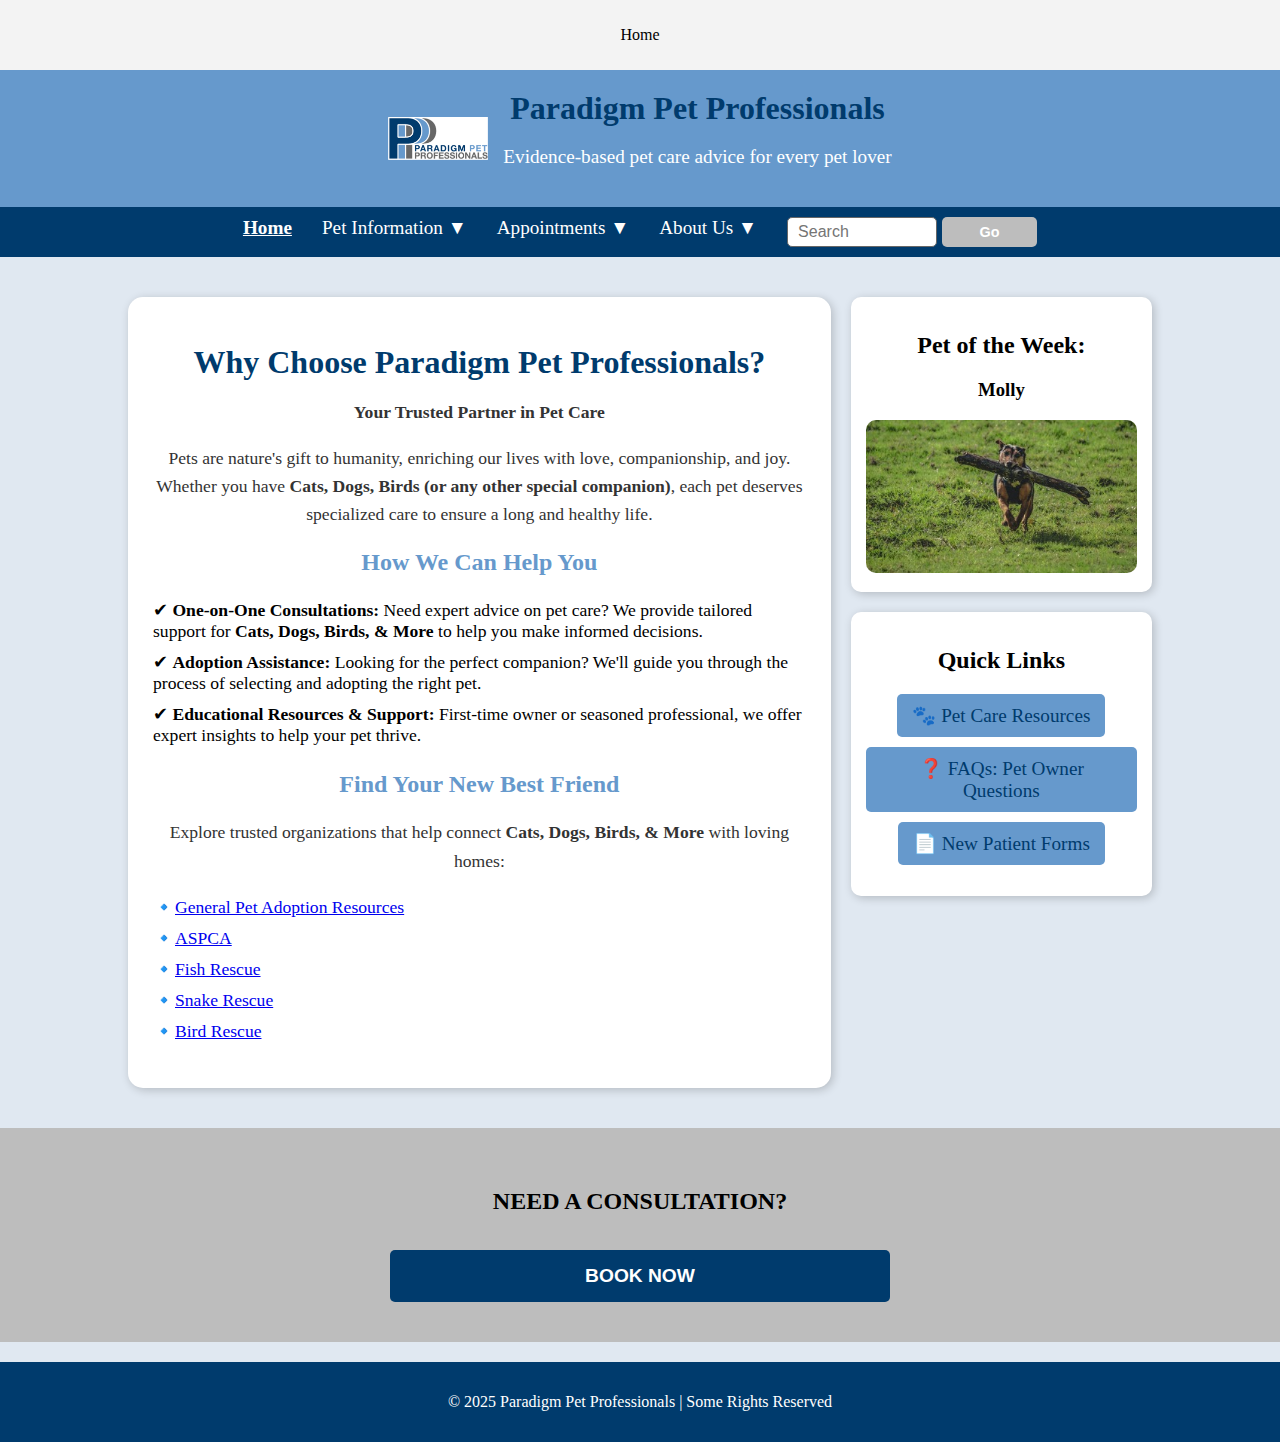
<file: index.html>
<!DOCTYPE html>
<html lang="en">
<head>
    <meta charset="UTF-8">
    <meta name="viewport" content="width=device-width, initial-scale=1.0">
    <title>Paradigm Pet Professionals</title>
    <link rel="stylesheet" href="style.css">
</head>
<body>

    <header>
        <div class="header-container">
            <img src="images/logo.png" alt="Paradigm Pet Professionals Logo" class="logo">
            <div class="header-title">
                <h1>Paradigm Pet Professionals</h1>
                <p>Evidence-based pet care advice for every pet lover</p>
            </div>
        </div>
    </header>

    <nav>
        <ul>
            <li><a href="index.html">Home</a></li>
            <li class="dropdown">
                <a href="#">Pet Information ▼</a>
                <ul class="dropdown-menu">
                    <li><a href="cat.html">Cats</a></li>
                    <li><a href="dog.html">Dogs</a></li>
                    <li><a href="bird.html">Birds</a></li>
                </ul>
            </li>
            <li class="dropdown">
                <a href="#">Appointments ▼</a>
                <ul class="dropdown-menu">
                    <li><a href="new-patient.html">New Patient Forms</a></li>
                    <li><a href="returning-patient.html">Returning Patient</a></li>
                </ul>
            </li>
            <li class="dropdown">
                <a href="#">About Us ▼</a>
                <ul class="dropdown-menu">
                    <li><a href="contact.html">Contact</a></li>
                    <li><a href="faq.html">FAQ</a></li>
                    <li><a href="privacy.html">Privacy Policy</a></li>
                </ul>
            </li>
            <li class="search-bar">
                <input type="text" placeholder="Search">
                <button>Go</button>
            </li>
        </ul>
    </nav>

<section class="main-content">
    
    <div class="intro-box">
        <h1>Why Choose Paradigm Pet Professionals?</h1>
        <p><strong>Your Trusted Partner in Pet Care</strong></p>
        <p>Pets are nature's gift to humanity, enriching our lives with love, companionship, and joy. Whether you have <strong>Cats, Dogs, Birds (or any other special companion)</strong>, each pet deserves specialized care to ensure a long and healthy life.</p>
        
        <h2>How We Can Help You</h2>
        <ul>
            <li>✔ <strong>One-on-One Consultations:</strong> Need expert advice on pet care? We provide tailored support for <strong>Cats, Dogs, Birds, & More</strong> to help you make informed decisions.</li>
            <li>✔ <strong>Adoption Assistance:</strong> Looking for the perfect companion? We'll guide you through the process of selecting and adopting the right pet.</li>
            <li>✔ <strong>Educational Resources & Support:</strong> First-time owner or seasoned professional, we offer expert insights to help your pet thrive.</li>
        </ul>
    
        <h2>Find Your New Best Friend</h2>
        <p>Explore trusted organizations that help connect <strong>Cats, Dogs, Birds, & More</strong> with loving homes:</p>
        <ul>
            <li>🔹<a href="https://bestfriends.org/pet-care-resources/issues/pet-adoption-resources">General Pet Adoption Resources</a></li>
            <li>🔹<a href="https://www.aspca.org/ ">ASPCA</a></li>
            <li>🔹<a href="https://www.sterlingshelter.org/humane-society/koi-fish-rescue/">Fish Rescue</a></li>
            <li>🔹<a href="https://savethesnakes.org/snakerescuecall/">Snake Rescue</a></li>
            <li>🔹<a href="https://ftlob.rescuegroups.org/">Bird Rescue</a></li>
        </ul>
    </div>
    

  
    <div class="right-column">
        <div class="pet-box">
            <h2>Pet of the Week:</h2>
            <h3>Molly</h3>
            <img src="images/petoftheweek.jpg" alt="Pet of the Week">
        </div>

        <div class="quick-links-box">
            <h2>Quick Links</h2>
            <ul class="quick-links">
                <li><a href="https://www.foundanimals.org/pet-care-resources/">🐾 Pet Care Resources</a></li>
                <li><a href="faq.html">❓ FAQs: Pet Owner Questions</a></li>
                <li><a href="new-patient.html">📄 New Patient Forms</a></li>
            </ul>
        </div>
    </div>
</section>


</section>


 
    <section class="consultation">
        <h2>NEED A CONSULTATION?</h2>
        <button class="book-now" onclick="location.href='new-patient.html';">BOOK NOW</button>

    </section>



    <footer>
        <p>© 2025 Paradigm Pet Professionals | Some Rights Reserved</p>
    </footer>

   
<button id="backToTop">↑ Back to Top</button>

<script src="script.js"></script>

</body>
</html>
</file>
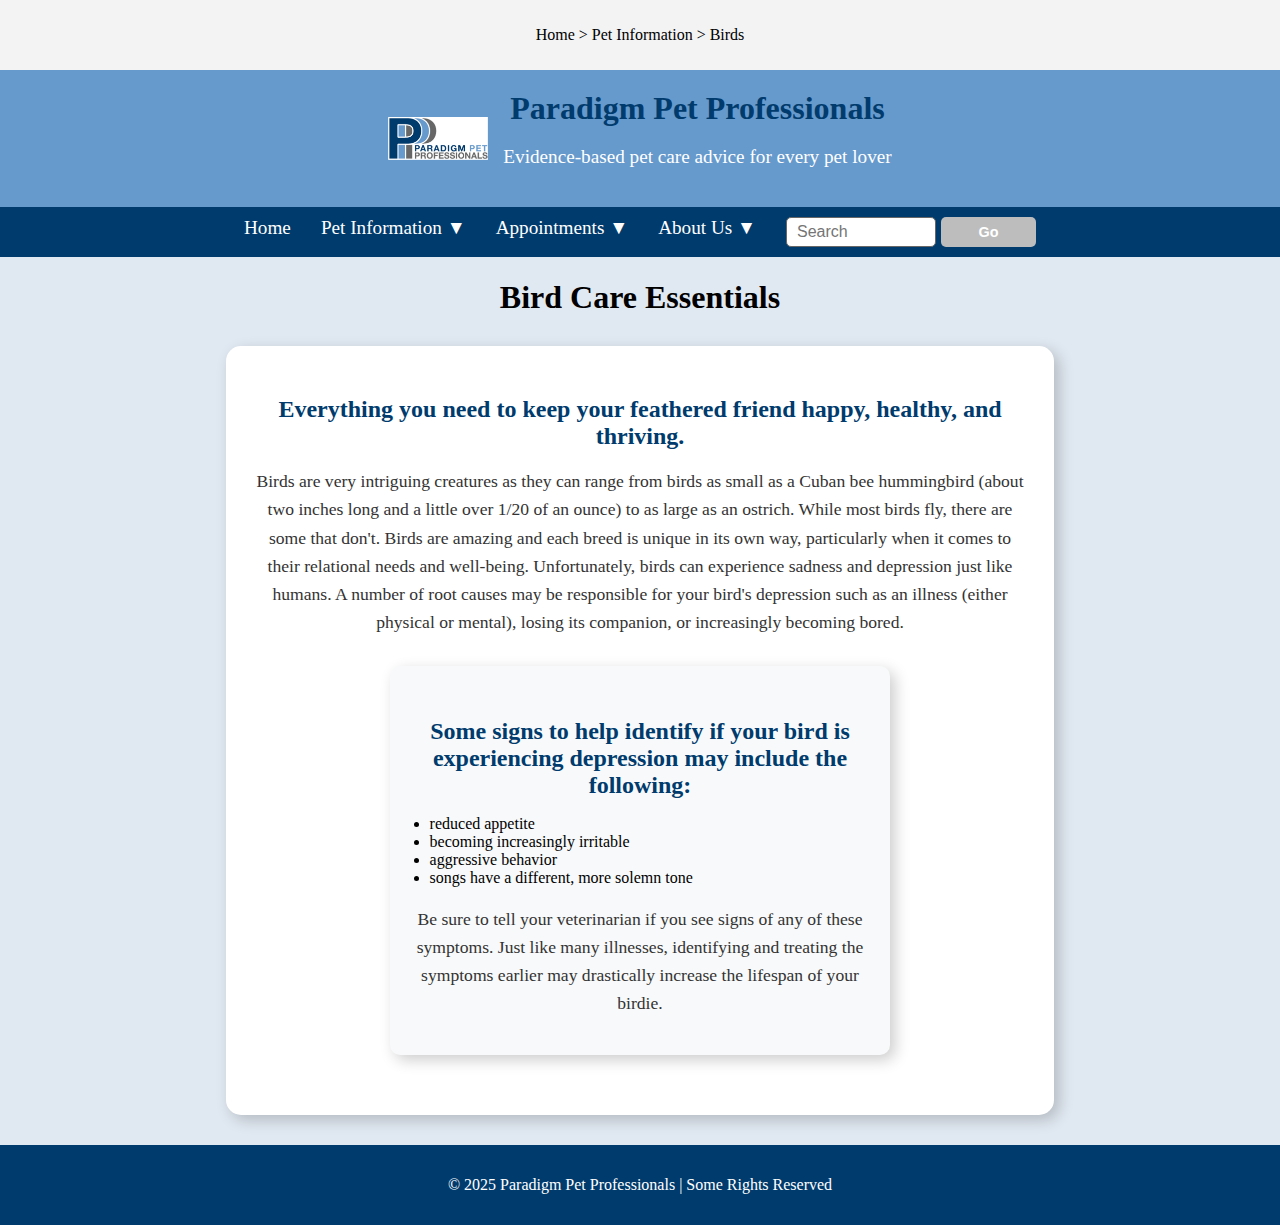
<file: bird.html>
<!DOCTYPE html>
<html lang="en">
<head>
    <meta charset="UTF-8">
    <meta name="viewport" content="width=device-width, initial-scale=1.0">
    <title>Bird Care | Paradigm Pet Professionals</title>
    <link rel="stylesheet" href="style.css">
</head>
<body>

    <header>
        <div class="header-container">
            <img src="images/logo.png" alt="Paradigm Pet Professionals Logo" class="logo">
            <div class="header-title">
                <h1>Paradigm Pet Professionals</h1>
                <p>Evidence-based pet care advice for every pet lover</p>
            </div>
        </div>
    </header>

    <nav>
        <ul>
            <li><a href="index.html">Home</a></li>
            <li class="dropdown">
                <a href="#">Pet Information ▼</a>
                <ul class="dropdown-menu">
                    <li><a href="cat.html">Cats</a></li>
                    <li><a href="dog.html">Dogs</a></li>
                    <li><a href="bird.html">Birds</a></li>
                </ul>
            </li>
            <li class="dropdown">
                <a href="#">Appointments ▼</a>
                <ul class="dropdown-menu">
                    <li><a href="new-patient.html">New Patient Forms</a></li>
                    <li><a href="returning-patient.html">Returning Patient</a></li>
                </ul>
            </li>
            <li class="dropdown">
                <a href="#">About Us ▼</a>
                <ul class="dropdown-menu">
                    <li><a href="contact.html">Contact</a></li>
                    <li><a href="faq.html">FAQ</a></li>
                    <li><a href="privacy.html">Privacy Policy</a></li>
                </ul>
            </li>
            <li class="search-bar">
                <input type="text" placeholder="Search">
                <button>Go</button>
            </li>
        </ul>
    </nav>

    <main>
        <h1>Bird Care Essentials</h1>
        
        <div class="contact-container"> <h2>Everything you need to keep your feathered friend happy, healthy, and thriving.</h2>
            <p>Birds are very intriguing creatures as they can range from birds as small as a Cuban bee hummingbird (about two inches long and a little over 1/20 of an ounce) to as large as an ostrich. While most birds fly, there are some that don't. Birds are amazing and each breed is unique in its own way, particularly when it comes to their relational needs and well-being. Unfortunately, birds can experience sadness and depression just like humans. A number of root causes may be responsible for your bird's depression such as an illness (either physical or mental), losing its companion, or increasingly becoming bored.</p>
       
                <div class="contact-container">
                    
                    <h4>Some signs to help identify if your bird is experiencing depression may include the following:</h4>
                    <ul>
                        <li>reduced appetite</li>
                        <li>becoming increasingly irritable</li>
                        <li>aggressive behavior</li>
                        <li>songs have a different, more solemn tone</li> 
                    </ul> 
                       <p>Be sure to tell your veterinarian if you see signs of any of these symptoms. Just like many illnesses, identifying and treating the symptoms earlier may drastically increase the lifespan of your birdie.
                        </p>
                </div>
            </div>

           
        </div>
    </main>

    <footer>
        <p>&copy; 2025 Paradigm Pet Professionals | Some Rights Reserved</p>
    </footer>
    <script src="script.js"></script>
</body>
</html>
</file>
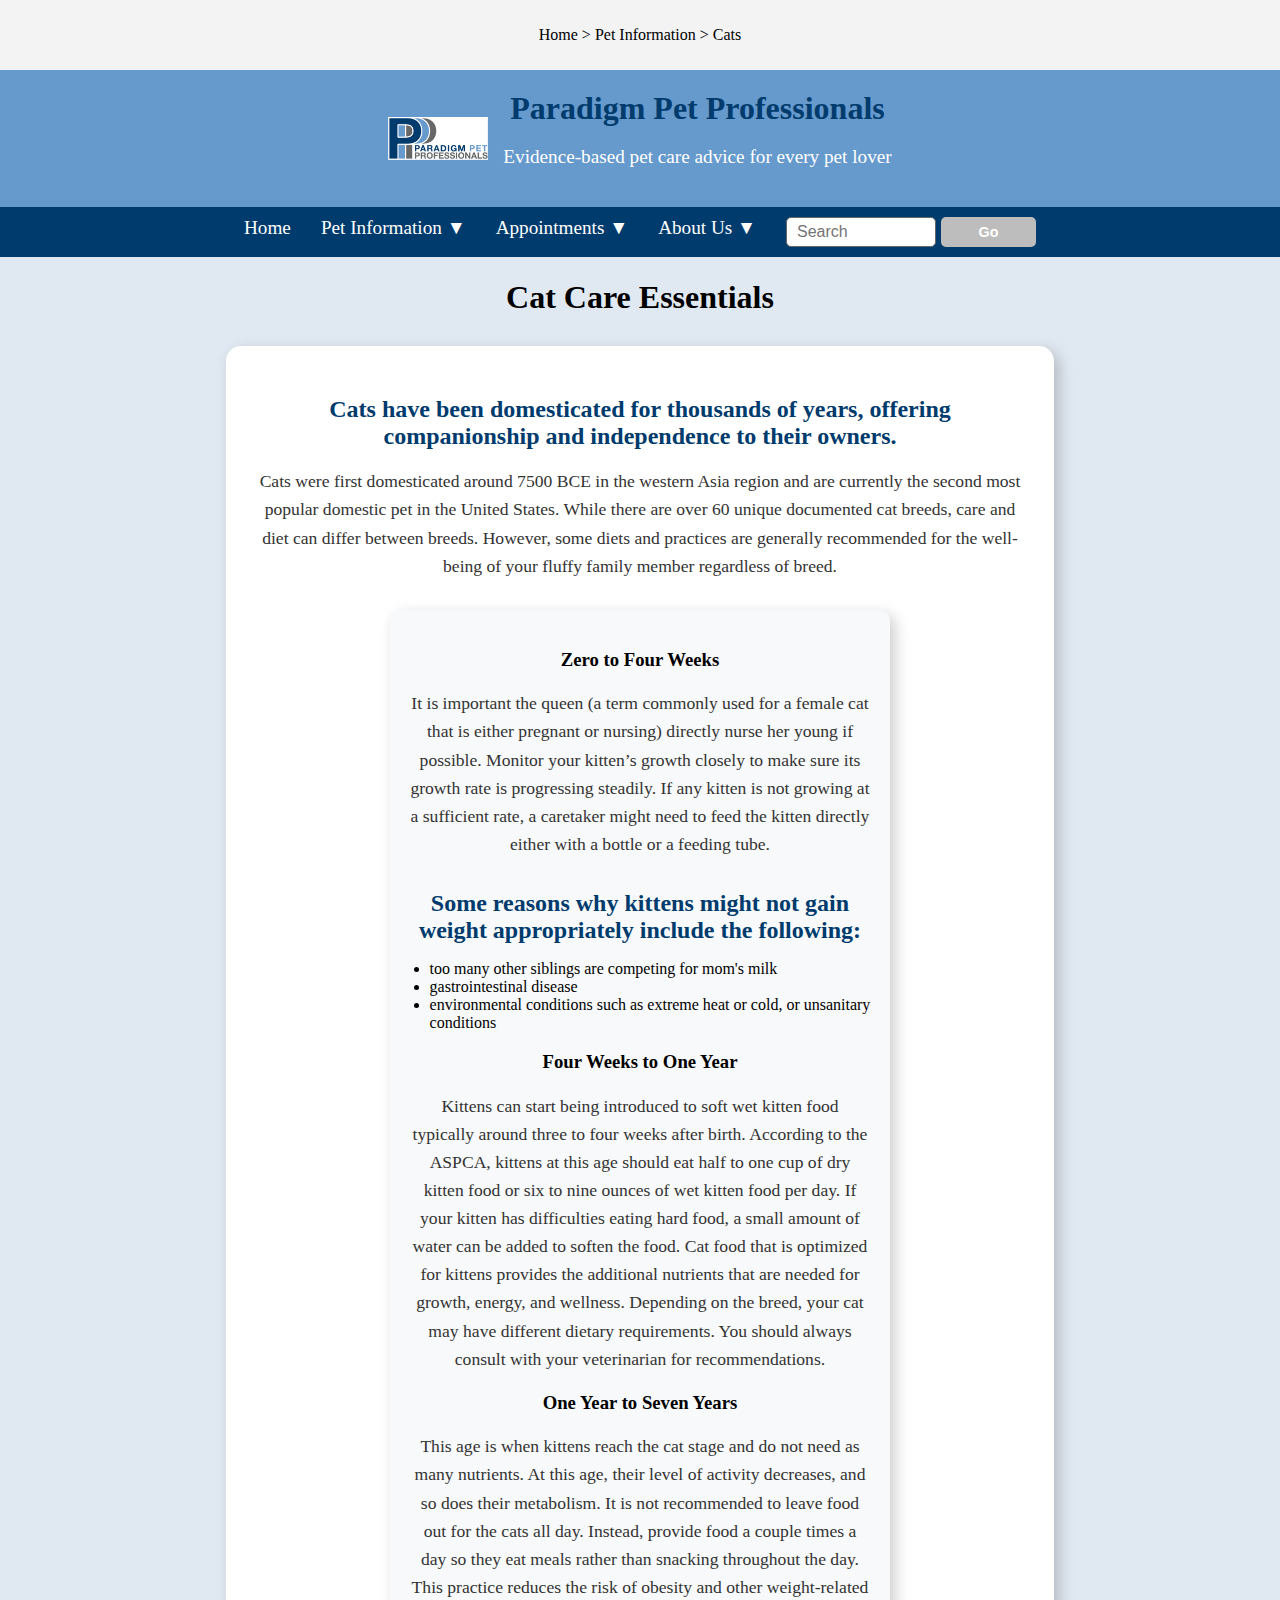
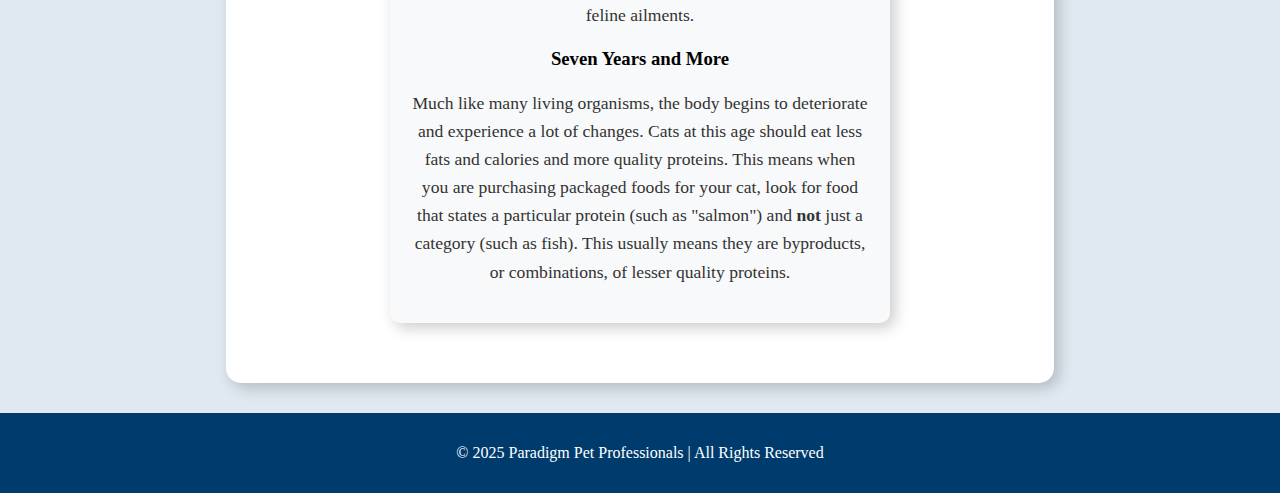
<file: cat.html>
<!DOCTYPE html>
<html lang="en">
<head>
    <meta charset="UTF-8">
    <meta name="viewport" content="width=device-width, initial-scale=1.0">
    <title>Cat Care | Paradigm Pet Professionals</title>
    <link rel="stylesheet" href="style.css">
</head>
<body>

    <header>
        <div class="header-container">
            <img src="images/logo.png" alt="Paradigm Pet Professionals Logo" class="logo">
            <div class="header-title">
                <h1>Paradigm Pet Professionals</h1>
                <p>Evidence-based pet care advice for every pet lover</p>
            </div>
        </div>
    </header>

    <nav>
        <ul>
            <li><a href="index.html">Home</a></li>
            <li class="dropdown">
                <a href="#">Pet Information ▼</a>
                <ul class="dropdown-menu">
                    <li><a href="cat.html">Cats</a></li>
                    <li><a href="dog.html">Dogs</a></li>
                    <li><a href="bird.html">Birds</a></li>
                </ul>
            </li>
            <li class="dropdown">
                <a href="#">Appointments ▼</a>
                <ul class="dropdown-menu">
                    <li><a href="new-patient.html">New Patient Forms</a></li>
                    <li><a href="returning-patient.html">Returning Patient</a></li>
                </ul>
            </li>
            <li class="dropdown">
                <a href="#">About Us ▼</a>
                <ul class="dropdown-menu">
                    <li><a href="contact.html">Contact</a></li>
                    <li><a href="faq.html">FAQ</a></li>
                    <li><a href="privacy.html">Privacy Policy</a></li>
                </ul>
            </li>
            <li class="search-bar">
                <input type="text" placeholder="Search">
                <button>Go</button>
            </li>
        </ul>
    </nav>

    <main>
        <h1>Cat Care Essentials</h1>
        
        <div class="contact-container">

                <h2>Cats have been domesticated for thousands of years, offering companionship and independence to their owners.</h2>
                <p>Cats were first domesticated around 7500 BCE in the western Asia region and are currently the second most popular domestic pet in the United States. While there are over 60 unique documented cat breeds, care and diet can differ between breeds. However, some diets and practices are generally recommended for the well-being of your fluffy family member regardless of breed.</p>
                <div class="contact-container">
                   
                    <h3>Zero to Four Weeks</h3>
                    <p>It is important the queen (a term commonly used for a female cat that is either pregnant or nursing) directly nurse her young if possible. Monitor your kitten’s growth closely to make sure its growth rate is progressing steadily. If any kitten is not growing at a sufficient rate, a caretaker might need to feed the kitten directly either with a bottle or a feeding tube.</p> 
                    <h4>Some reasons why kittens might not gain weight appropriately include the following:</h4>
                    <ul>
                        <li>too many other siblings are competing for mom's milk</li>
                        <li>gastrointestinal disease</li>
                        <li>environmental conditions such as extreme heat or cold, or unsanitary conditions</li>
                    </ul>
                    <h3>Four Weeks to One Year</h3>
                    <p>Kittens can start being introduced to soft wet kitten food typically around three to four weeks after birth. According to the ASPCA, kittens at this age should eat half to one cup of dry kitten food or six to nine ounces of wet kitten food per day. If your kitten has difficulties eating hard food, a small amount of water can be added to soften the food. Cat food that is optimized for kittens provides the additional nutrients that are needed for growth, energy, and wellness. Depending on the breed, your cat may have different dietary requirements. You should always consult with your veterinarian for recommendations.</p>
                    <h3>One Year to Seven Years</h3>
                       <p>This age is when kittens reach the cat stage and do not need as many nutrients. At this age, their level of activity decreases, and so does their metabolism. It is not recommended to leave food out for the cats all day. Instead, provide food a couple times a day so they eat meals rather than snacking throughout the day. This practice reduces the risk of obesity and other weight-related feline ailments.</p>
                    <h3>Seven Years and More</h3>
                    <p>Much like many living organisms, the body begins to deteriorate and experience a lot of changes. Cats at this age should eat less fats and calories and more quality proteins. This means when you are purchasing packaged foods for your cat, look for food that states a particular protein (such as "salmon") and <strong>not</strong> just a category (such as fish). This usually means they are byproducts, or combinations, of lesser quality proteins.</p>
                </div>
            </div>

           
        </div>
    </main>

    <footer>
        <p>&copy; 2025 Paradigm Pet Professionals | All Rights Reserved</p>
    </footer>
    <script src="script.js"></script>
</body>
</html>
</file>
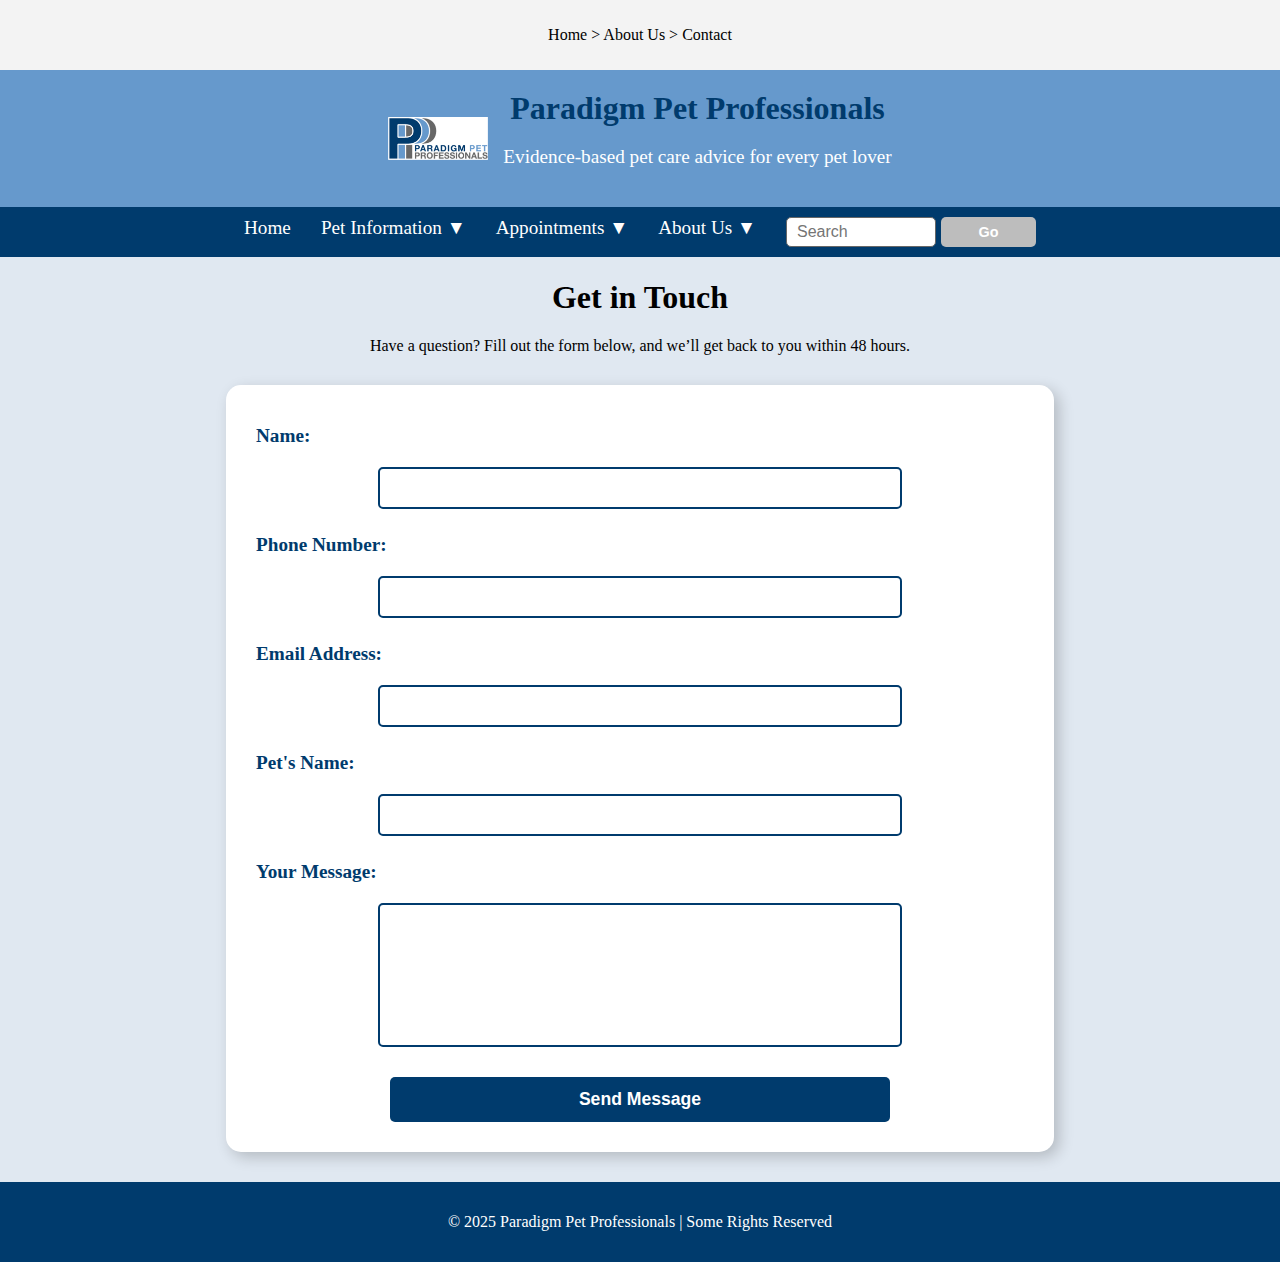
<file: contact.html>
<!DOCTYPE html>
<html lang="en">
<head>
    <meta charset="UTF-8">
    <meta name="viewport" content="width=device-width, initial-scale=1.0">
    <title>Contact Us | Paradigm Pet Professionals</title>
    <link rel="stylesheet" href="style.css">
</head>
<body>

    <header>
        <div class="header-container">
            <img src="images/logo.png" alt="Paradigm Pet Professionals Logo" class="logo">
            <div class="header-title">
                <h1>Paradigm Pet Professionals</h1>
                <p>Evidence-based pet care advice for every pet lover</p>
            </div>
        </div>
    </header>

    <nav>
        <ul>
            <li><a href="index.html">Home</a></li>
            <li class="dropdown">
                <a href="#">Pet Information ▼</a>
                <ul class="dropdown-menu">
                    <li><a href="cat.html">Cats</a></li>
                    <li><a href="dog.html">Dogs</a></li>
                    <li><a href="bird.html">Birds</a></li>
                </ul>
            </li>
            <li class="dropdown">
                <a href="#">Appointments ▼</a>
                <ul class="dropdown-menu">
                    <li><a href="new-patient.html">New Patient Forms</a></li>
                    <li><a href="returning-patient.html">Returning Patient</a></li>
                </ul>
            </li>
            <li class="dropdown">
                <a href="#">About Us ▼</a>
                <ul class="dropdown-menu">
                    <li><a href="contact.html">Contact</a></li>
                    <li><a href="faq.html">FAQ</a></li>
                    <li><a href="privacy.html">Privacy Policy</a></li>
                </ul>
            </li>
            <li class="search-bar">
                <input type="text" placeholder="Search">
                <button>Go</button>
            </li>
        </ul>
    </nav>

    <main>
        <h1>Get in Touch</h1>
        <p>Have a question? Fill out the form below, and we’ll get back to you within 48 hours.</p>

        <div class="contact-container">
            <form onsubmit="return validateForm()">
                <label for="name">Name:</label>
                <input type="text" id="name" name="name" required>

                <label for="phone">Phone Number:</label>
                <input type="tel" id="phone" name="phone" required>

                <label for="email">Email Address:</label>
                <input type="email" id="email" name="email" required>

                <label for="pet-name">Pet's Name:</label>
                <input type="text" id="pet-name" name="pet-name" required>

                <label for="message">Your Message:</label>
                <textarea id="message" name="message" rows="4" required></textarea>

                <button type="submit">Send Message</button>
            </form>
        </div>
    </main>

    <footer>
        <p>&copy; 2025 Paradigm Pet Professionals | Some Rights Reserved</p>
    </footer>
    <script src="script.js"></script>
</body>
</html>
</file>
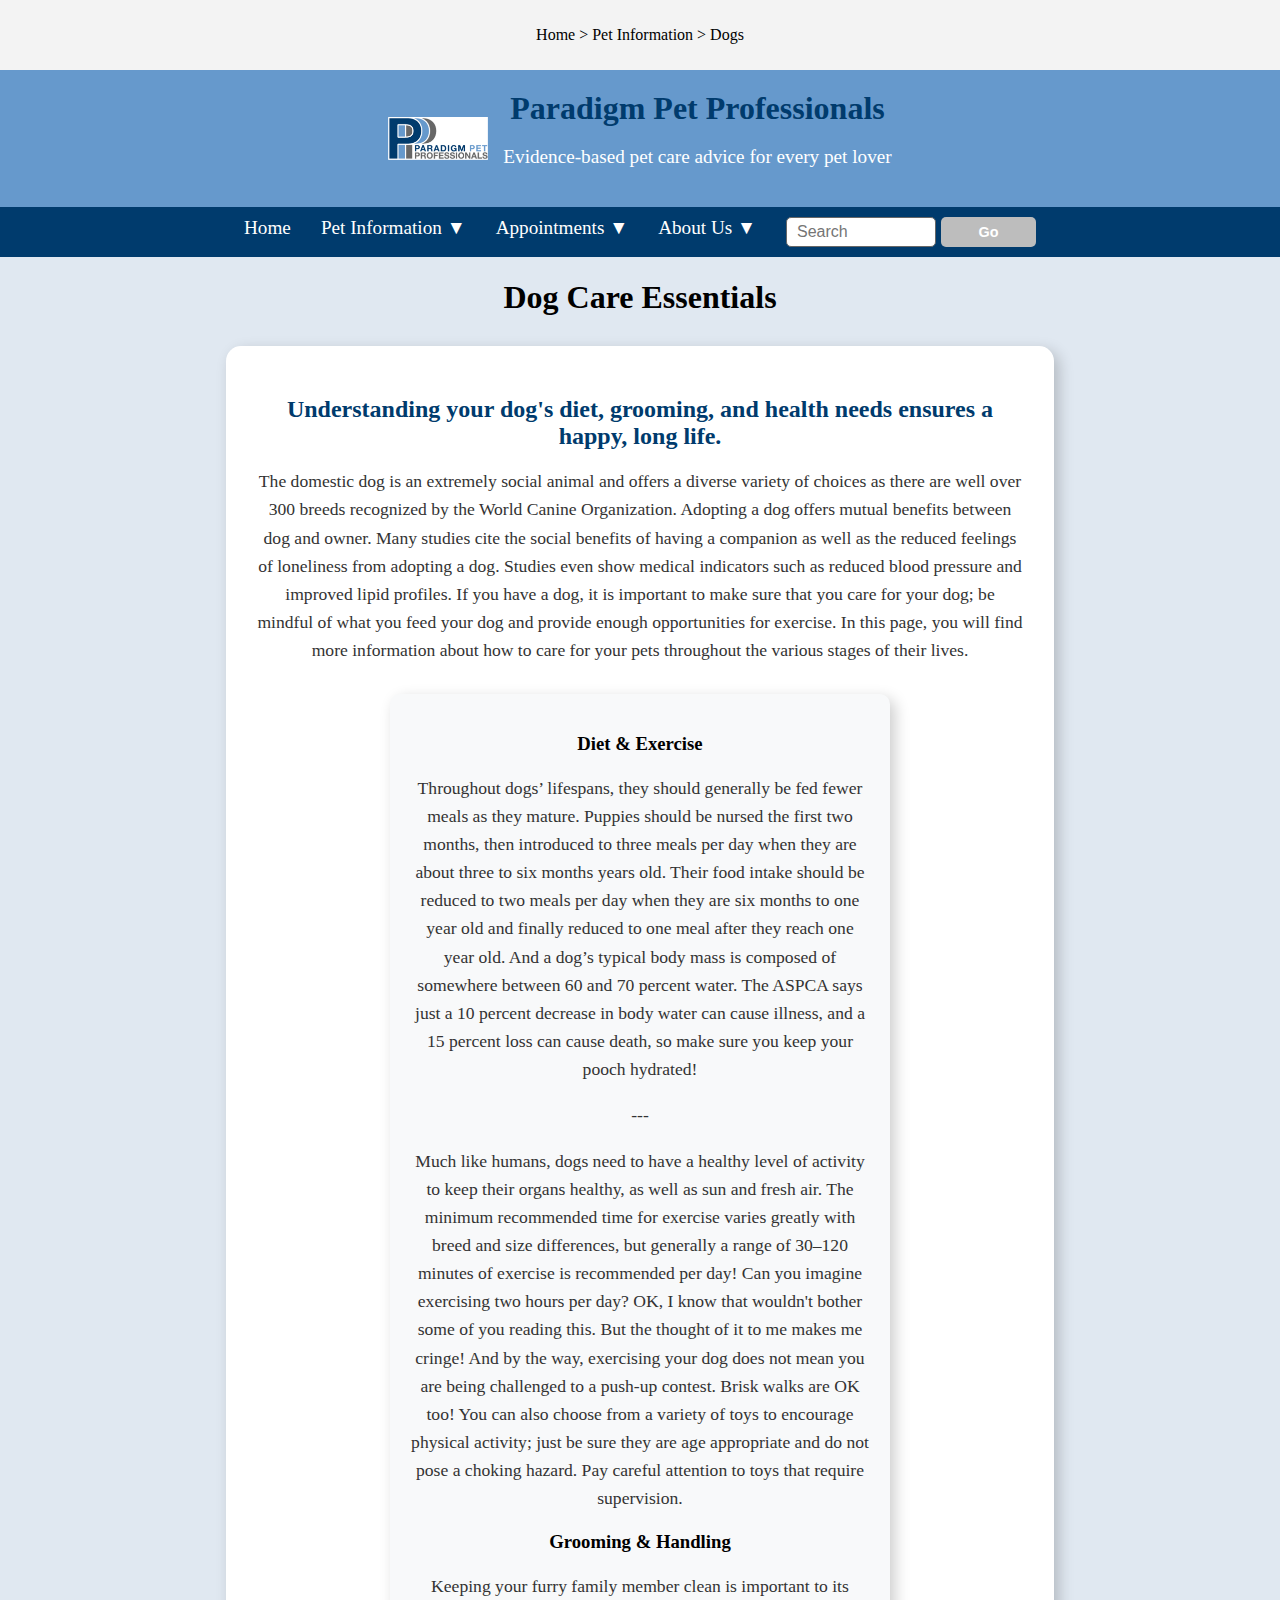
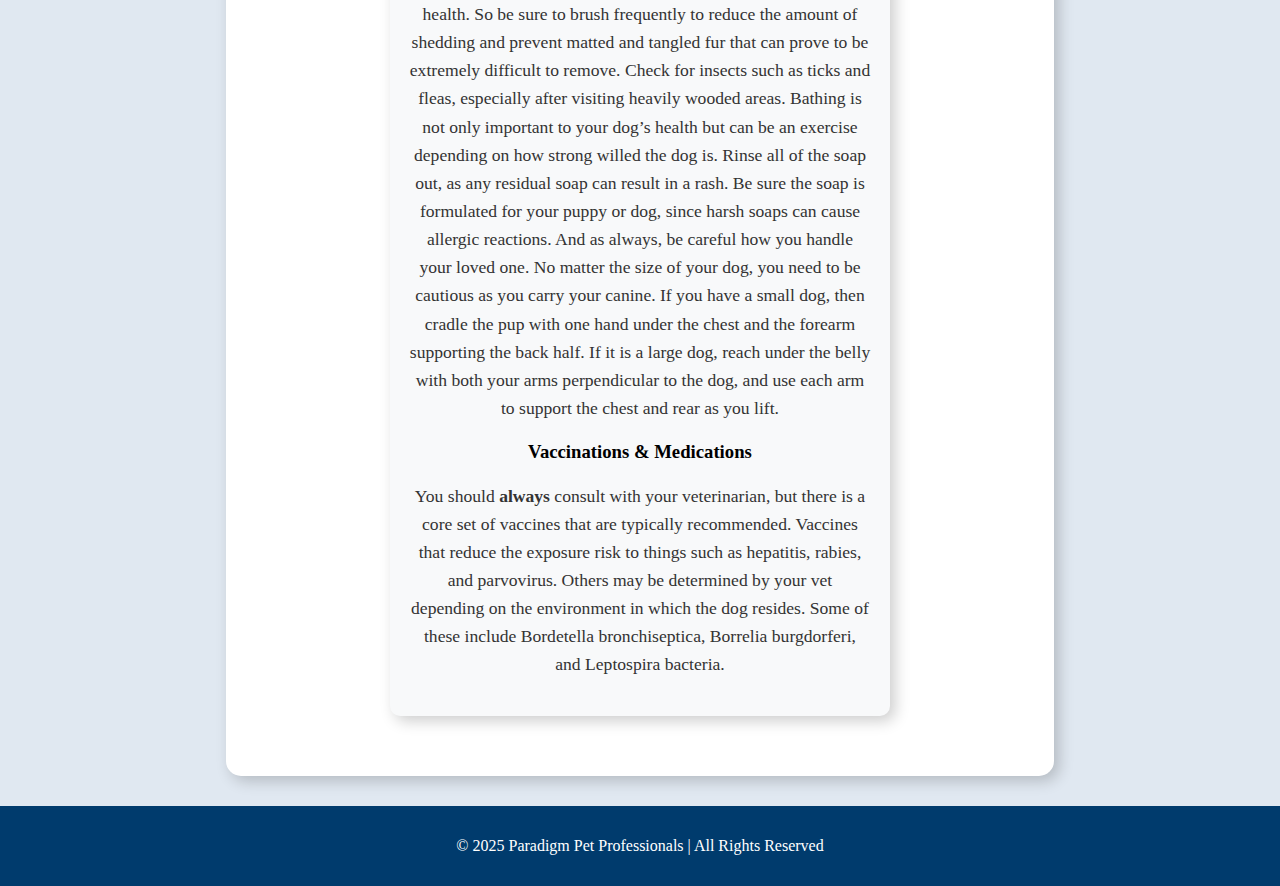
<file: dog.html>
<!DOCTYPE html>
<html lang="en">
<head>
    <meta charset="UTF-8">
    <meta name="viewport" content="width=device-width, initial-scale=1.0">
    <title>Dog Care | Paradigm Pet Professionals</title>
    <link rel="stylesheet" href="style.css">
</head>
<body>

    <header>
        <div class="header-container">
            <img src="images/logo.png" alt="Paradigm Pet Professionals Logo" class="logo">
            <div class="header-title">
                <h1>Paradigm Pet Professionals</h1>
                <p>Evidence-based pet care advice for every pet lover</p>
            </div>
        </div>
    </header>

    <nav>
        <ul>
            <li><a href="index.html">Home</a></li>
            <li class="dropdown">
                <a href="#">Pet Information ▼</a>
                <ul class="dropdown-menu">
                    <li><a href="cat.html">Cats</a></li>
                    <li><a href="dog.html">Dogs</a></li>
                    <li><a href="bird.html">Birds</a></li>
                </ul>
            </li>
            <li class="dropdown">
                <a href="#">Appointments ▼</a>
                <ul class="dropdown-menu">
                    <li><a href="new-patient.html">New Patient Forms</a></li>
                    <li><a href="returning-patient.html">Returning Patient</a></li>
                </ul>
            </li>
            <li class="dropdown">
                <a href="#">About Us ▼</a>
                <ul class="dropdown-menu">
                    <li><a href="contact.html">Contact</a></li>
                    <li><a href="faq.html">FAQ</a></li>
                    <li><a href="privacy.html">Privacy Policy</a></li>
                </ul>
            </li>
            <li class="search-bar">
                <input type="text" placeholder="Search">
                <button>Go</button>
            </li>
        </ul>
    </nav>

    <main>
        <h1>Dog Care Essentials</h1>
        
        <div class="contact-container">

                <h2>Understanding your dog's diet, grooming, and health needs ensures a happy, long life.</h2>
                <p>The domestic dog is an extremely social animal and offers a diverse variety of choices as there are well over 300 breeds recognized by the World Canine Organization. Adopting a dog offers mutual benefits between dog and owner. Many studies cite the social benefits of having a companion as well as the reduced feelings of loneliness from adopting a dog. Studies even show medical indicators such as reduced blood pressure and improved lipid profiles. If you have a dog, it is important to make sure that you care for your dog; be mindful of what you feed your dog and provide enough opportunities for exercise. In this page, you will find more information about how to care for your pets throughout the various stages of their lives.</p>
                <div class="contact-container">
                   
                    <h3>Diet & Exercise</h3>
                    <p>Throughout dogs’ lifespans, they should generally be fed fewer meals as they mature. Puppies should be nursed the first two months, then introduced to three meals per day when they are about three to six months years old. Their food intake should be reduced to two meals per day when they are six months to one year old and finally reduced to one meal after they reach one year old. And a dog’s typical body mass is composed of somewhere between 60 and 70 percent water. The ASPCA says just a 10 percent decrease in body water can cause illness, and a 15 percent loss can cause death, so make sure you keep your pooch hydrated!</p>
                    <p>---</p>
                    <p>Much like humans, dogs need to have a healthy level of activity to keep their organs healthy, as well as sun and fresh air. The minimum recommended time for exercise varies greatly with breed and size differences, but generally a range of 30–120 minutes of exercise is recommended per day! Can you imagine exercising two hours per day? OK, I know that wouldn't bother some of you reading this. But the thought of it to me makes me cringe! And by the way, exercising your dog does not mean you are being challenged to a push-up contest. Brisk walks are OK too! You can also choose from a variety of toys to encourage physical activity; just be sure they are age appropriate and do not pose a choking hazard. Pay careful attention to toys that require supervision.</p>
                    <h3>Grooming & Handling</h3>
                       <p>Keeping your furry family member clean is important to its health. So be sure to brush frequently to reduce the amount of shedding and prevent matted and tangled fur that can prove to be extremely difficult to remove. Check for insects such as ticks and fleas, especially after visiting heavily wooded areas. Bathing is not only important to your dog’s health but can be an exercise depending on how strong willed the dog is. Rinse all of the soap out, as any residual soap can result in a rash. Be sure the soap is formulated for your puppy or dog, since harsh soaps can cause allergic reactions. And as always, be careful how you handle your loved one. No matter the size of your dog, you need to be cautious as you carry your canine. If you have a small dog, then cradle the pup with one hand under the chest and the forearm supporting the back half. If it is a large dog, reach under the belly with both your arms perpendicular to the dog, and use each arm to support the chest and rear as you lift.</p>
                    <h3>Vaccinations & Medications</h3>
                    <p>You should <strong>always</strong> consult with your veterinarian, but there is a core set of vaccines that are typically recommended. Vaccines that reduce the exposure risk to things such as hepatitis, rabies, and parvovirus. Others may be determined by your vet depending on the environment in which the dog resides. Some of these include Bordetella bronchiseptica, Borrelia burgdorferi, and Leptospira bacteria.</p>
                </div>
            </div>

    </main>

    <footer>
        <p>&copy; 2025 Paradigm Pet Professionals | All Rights Reserved</p>
    </footer>
    <script src="script.js"></script>
</body>
</html>
</file>
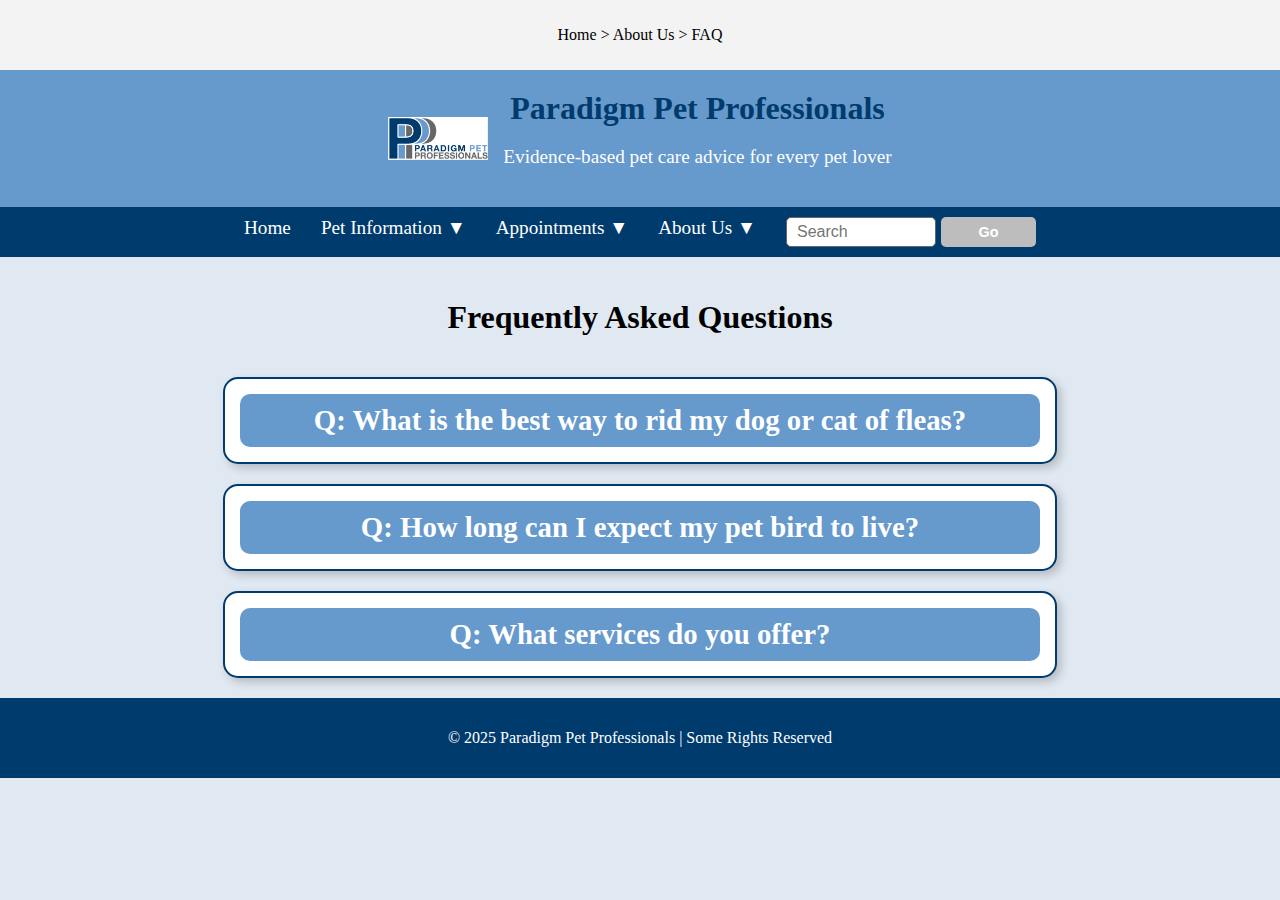
<file: faq.html>
<!DOCTYPE html>
<html lang="en">
<head>
    <meta charset="UTF-8">
    <meta name="viewport" content="width=device-width, initial-scale=1.0">
    <title>FAQs | Paradigm Pet Professionals</title>
    <link rel="stylesheet" href="style.css">
</head>
<body>

    <header>
        <div class="header-container">
            <img src="images/logo.png" alt="Paradigm Pet Professionals Logo" class="logo">
            <div class="header-title">
                <h1>Paradigm Pet Professionals</h1>
                <p>Evidence-based pet care advice for every pet lover</p>
            </div>
        </div>
    </header>

    <nav>
        <ul>
            <li><a href="index.html">Home</a></li>
            <li class="dropdown">
                <a href="#">Pet Information ▼</a>
                <ul class="dropdown-menu">
                    <li><a href="cat.html">Cats</a></li>
                    <li><a href="dog.html">Dogs</a></li>
                    <li><a href="bird.html">Birds</a></li>
                </ul>
            </li>
            <li class="dropdown">
                <a href="#">Appointments ▼</a>
                <ul class="dropdown-menu">
                    <li><a href="new-patient.html">New Patient Forms</a></li>
                    <li><a href="returning-patient.html">Returning Patient</a></li>
                </ul>
            </li>
            <li class="dropdown">
                <a href="#">About Us ▼</a>
                <ul class="dropdown-menu">
                    <li><a href="contact.html">Contact</a></li>
                    <li><a href="faq.html">FAQ</a></li>
                    <li><a href="privacy.html">Privacy Policy</a></li>
                </ul>
            </li>
            <li class="search-bar">
                <input type="text" placeholder="Search">
                <button>Go</button>
            </li>
        </ul>
    </nav>

    <section class="faq-container">
        <h1>Frequently Asked Questions</h1>

        <div class="faq-box">
            <h2>Q: What is the best way to rid my dog or cat of fleas?</h2>
            <div class="faq-answer">
                <ul>
                    <li><strong>Use a flea-killing shampoo</strong> and follow label instructions.</li>
                    <li>Repeat treatment if needed but <strong>stop if irritation occurs</strong> and contact a vet.</li>
                    <li>Prevent infestations by keeping your home flea-free.</li>
                </ul>
            </div>
        </div>

        <div class="faq-box">
            <h2>Q: How long can I expect my pet bird to live?</h2>
            <div class="faq-answer">
                <ul>
                    <li><strong>Cockatiels & Budgies:</strong> Up to <strong>20 years</strong>.</li>
                    <li><strong>Parrots:</strong> Can live up to <strong>100 years</strong>!</li>
                    <li>Lifespan depends on <strong>species, environment, diet,</strong> and <strong>vet care</strong>.</li>
                </ul>
            </div>
        </div>

        <div class="faq-box">
            <h2>Q: What services do you offer?</h2>
            <div class="faq-answer">
                <ul>
                    <li>Virtual consultations and presentations.</li>
                    <li>One-on-one consultations concerning individual pets.</li>
                    <li>Group presentations regarding general pet care (tailored to audience needs).</li>
                </ul>
            </div>
        </div>
    </section>

    <footer>
        <p>© 2025 Paradigm Pet Professionals | Some Rights Reserved</p>
    </footer>
    <script src="script.js"></script>
</body>
</html>
</file>
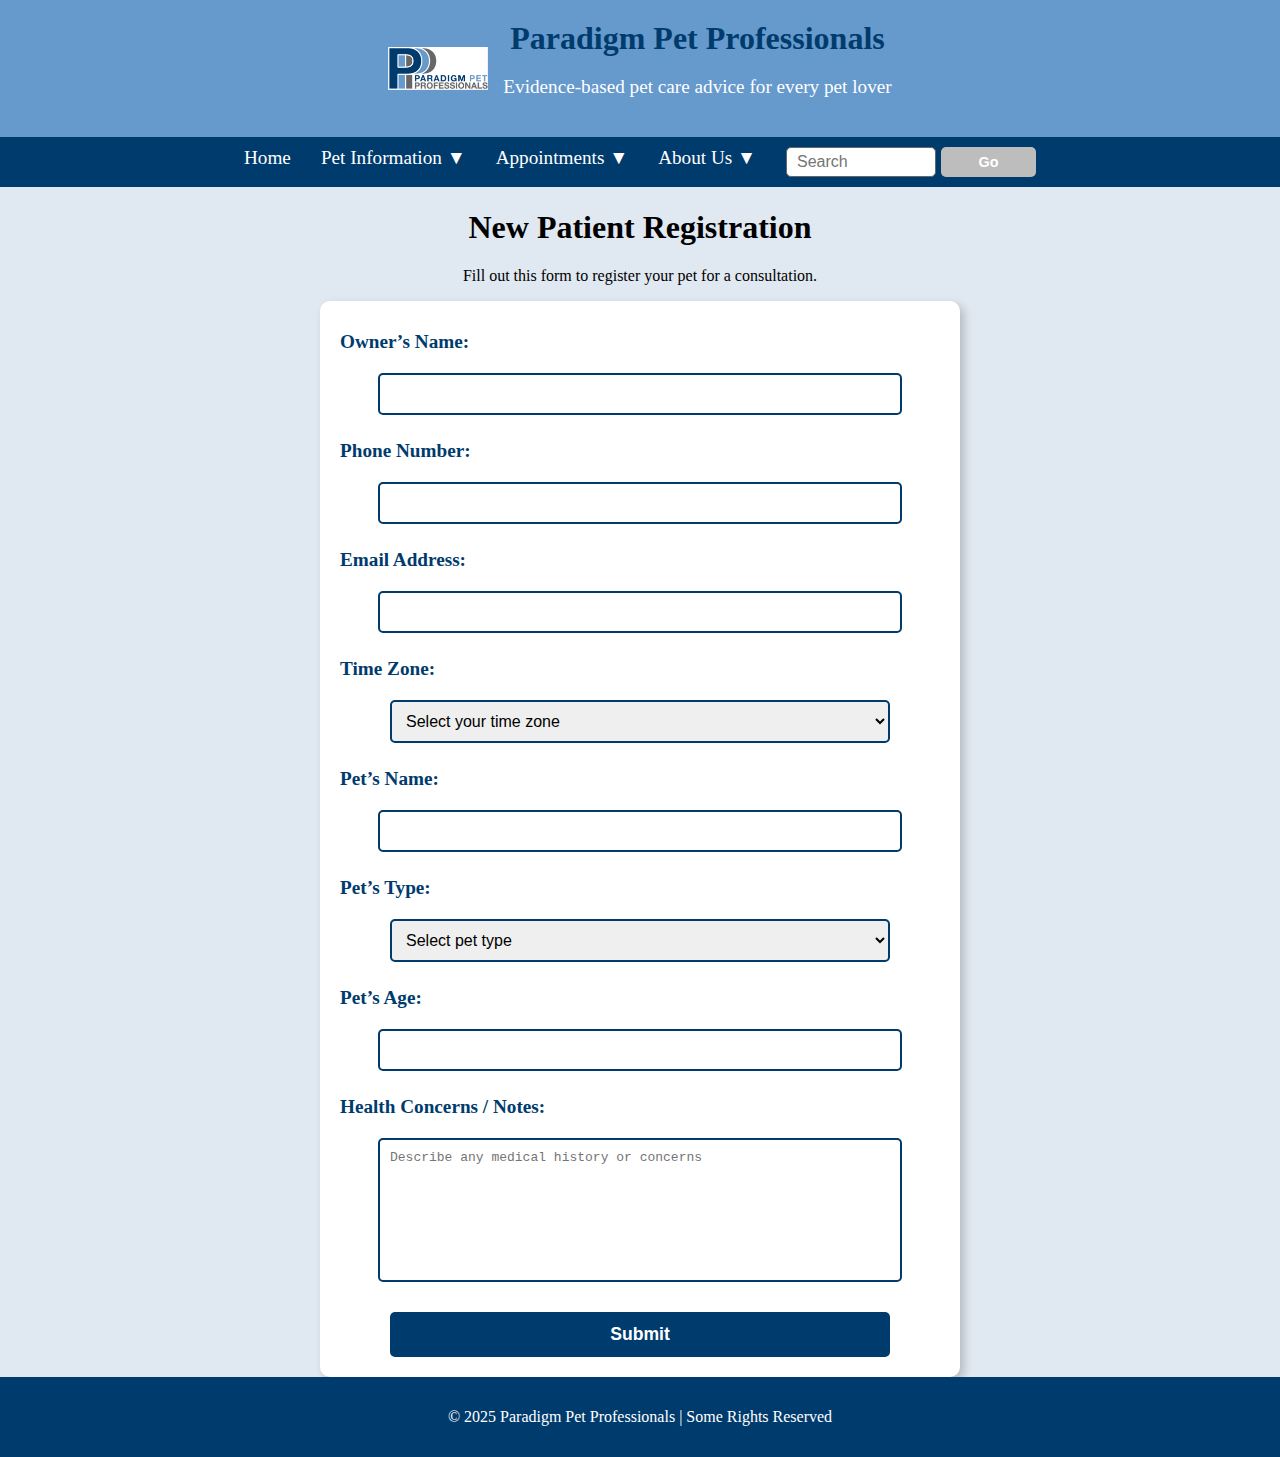
<file: new-patient.html>
<!DOCTYPE html>
<html lang="en">
<head>
    <meta charset="UTF-8">
    <meta name="viewport" content="width=device-width, initial-scale=1.0">
    <title>New Patient Registration | Paradigm Pet Professionals</title>
    <link rel="stylesheet" href="style.css">
</head>
<body>

    <header>
        <div class="header-container">
            <img src="images/logo.png" alt="Paradigm Pet Professionals Logo" class="logo">
            <div class="header-title">
                <h1>Paradigm Pet Professionals</h1>
                <p>Evidence-based pet care advice for every pet lover</p>
            </div>
        </div>
    </header>

    <nav>
        <ul>
            <li><a href="index.html">Home</a></li>
            <li class="dropdown">
                <a href="#">Pet Information ▼</a>
                <ul class="dropdown-menu">
                    <li><a href="cat.html">Cats</a></li>
                    <li><a href="dog.html">Dogs</a></li>
                    <li><a href="bird.html">Birds</a></li>
                </ul>
            </li>
            <li class="dropdown">
                <a href="#">Appointments ▼</a>
                <ul class="dropdown-menu">
                    <li><a href="new-patient.html">New Patient Forms</a></li>
                    <li><a href="returning-patient.html">Returning Patient</a></li>
                </ul>
            </li>
            <li class="dropdown">
                <a href="#">About Us ▼</a>
                <ul class="dropdown-menu">
                    <li><a href="contact.html">Contact</a></li>
                    <li><a href="faq.html">FAQ</a></li>
                    <li><a href="privacy.html">Privacy Policy</a></li>
                </ul>
            </li>
            <li class="search-bar">
                <input type="text" placeholder="Search">
                <button>Go</button>
            </li>
        </ul>
    </nav>

    <section class="form-header">
        <h1>New Patient Registration</h1>
        <p>Fill out this form to register your pet for a consultation.</p>
    </section>

    <section class="form-container">
        <form action="#" method="POST">

            <label for="name">Owner’s Name:</label>
            <input type="text" id="name" name="name" required>

            <label for="phone">Phone Number:</label>
            <input type="tel" id="phone" name="phone" required>

            <label for="email">Email Address:</label>
            <input type="email" id="email" name="email" required>

            <label for="timezone">Time Zone:</label>
            <select id="timezone" name="timezone" required>
                <option value="">Select your time zone</option>
                <option value="EST">Eastern (EST)</option>
                <option value="CST">Central (CST)</option>
                <option value="MST">Mountain (MST)</option>
                <option value="PST">Pacific (PST)</option>
            </select>

            <label for="pet-name">Pet’s Name:</label>
            <input type="text" id="pet-name" name="pet-name" required>

            <label for="pet-type">Pet’s Type:</label>
            <select id="pet-type" name="pet-type" required>
                <option value="">Select pet type</option>
                <option value="Dog">Dog</option>
                <option value="Cat">Cat</option>
                <option value="Bird">Bird</option>
                <option value="Fish">Fish</option>
                <option value="Small Animal">Small Animal</option>
            </select>

            <label for="pet-age">Pet’s Age:</label>
            <input type="number" id="pet-age" name="pet-age" min="0" required>

            <label for="concerns">Health Concerns / Notes:</label>
            <textarea id="concerns" name="concerns" rows="4" placeholder="Describe any medical history or concerns"></textarea>

            <button type="submit">Submit</button>
        </form>
    </section>

    <footer>
        <p>© 2025 Paradigm Pet Professionals | Some Rights Reserved</p>
    </footer>
    <script src="script.js"></script>

</body>
</html>
</file>
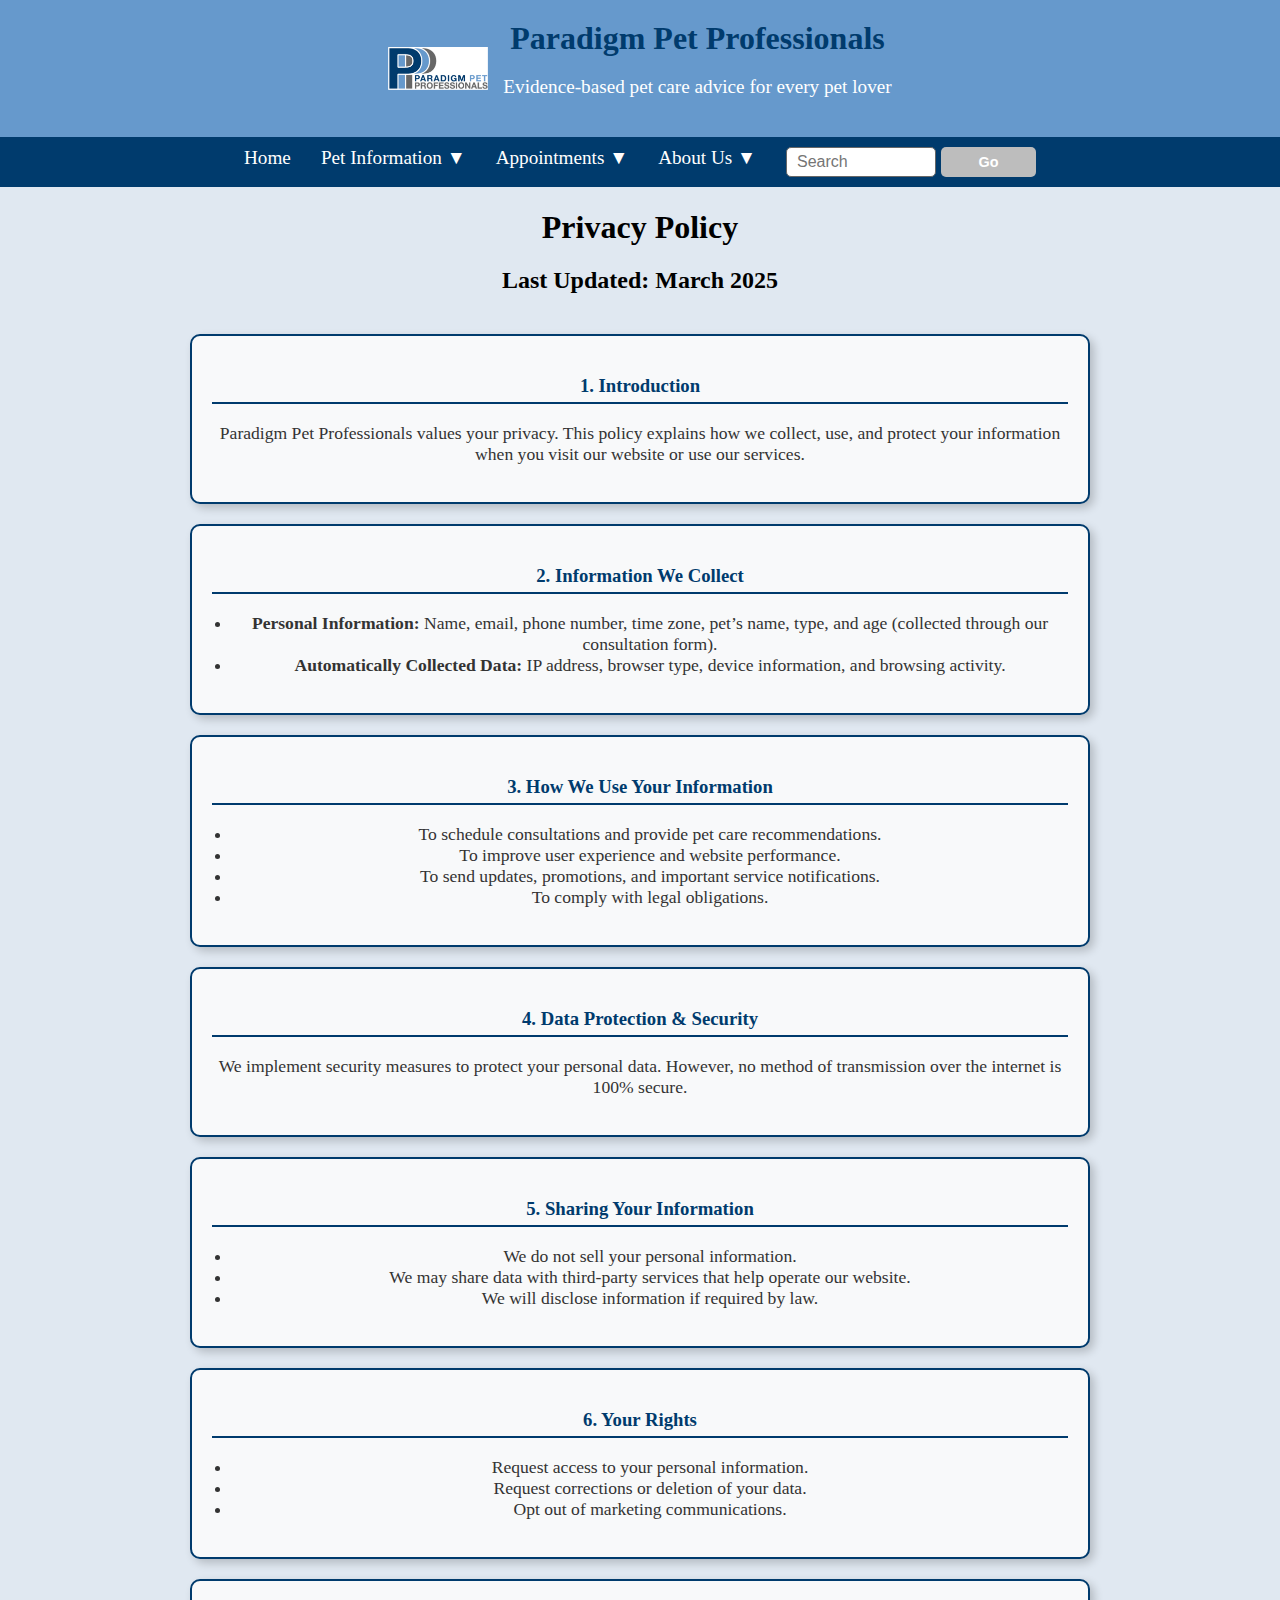
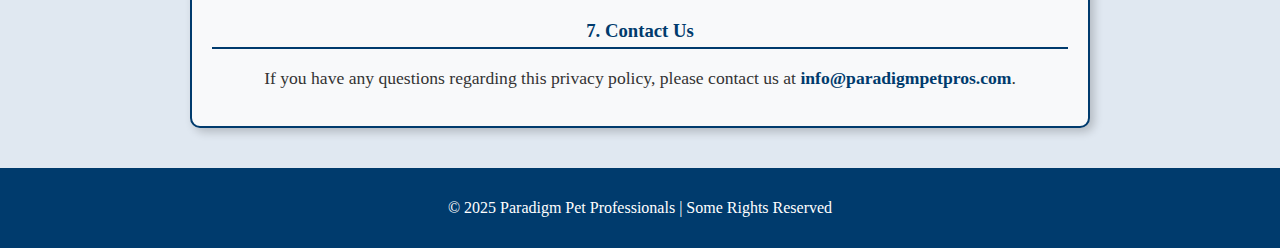
<file: privacy.html>
<!DOCTYPE html>
<html lang="en">
<head>
    <meta charset="UTF-8">
    <meta name="viewport" content="width=device-width, initial-scale=1.0">
    <title>Privacy Policy | Paradigm Pet Professionals</title>
    <link rel="stylesheet" href="style.css">
</head>
<body>

    <header>
        <div class="header-container">
            <img src="images/logo.png" alt="Paradigm Pet Professionals Logo" class="logo">
            <div class="header-title">
                <h1>Paradigm Pet Professionals</h1>
                <p>Evidence-based pet care advice for every pet lover</p>
            </div>
        </div>
    </header>

    <nav>
        <ul>
            <li><a href="index.html">Home</a></li>
            <li class="dropdown">
                <a href="#">Pet Information ▼</a>
                <ul class="dropdown-menu">
                    <li><a href="cat.html">Cats</a></li>
                    <li><a href="dog.html">Dogs</a></li>
                    <li><a href="bird.html">Birds</a></li>
                </ul>
            </li>
            <li class="dropdown">
                <a href="#">Appointments ▼</a>
                <ul class="dropdown-menu">
                    <li><a href="new-patient.html">New Patient Forms</a></li>
                    <li><a href="returning-patient.html">Returning Patient</a></li>
                </ul>
            </li>
            <li class="dropdown">
                <a href="#">About Us ▼</a>
                <ul class="dropdown-menu">
                    <li><a href="contact.html">Contact</a></li>
                    <li><a href="faq.html">FAQ</a></li>
                    <li><a href="privacy.html">Privacy Policy</a></li>
                </ul>
            </li>
            <li class="search-bar">
                <input type="text" placeholder="Search">
                <button>Go</button>
            </li>
        </ul>
    </nav>

    <!-- PRIVACY POLICY HEADER -->
    <section class="privacy-header">
        <h1>Privacy Policy</h1>
        <h2>Last Updated: March 2025</h2>
    </section>

    <!-- PRIVACY POLICY CONTENT -->
    <section class="privacy-container">

        <div class="privacy-box">
            <h3>1. Introduction</h3>
            <p>Paradigm Pet Professionals values your privacy. This policy explains how we collect, use, and protect your information when you visit our website or use our services.</p>
        </div>

        <div class="privacy-box">
            <h3>2. Information We Collect</h3>
            <ul>
                <li><strong>Personal Information:</strong> Name, email, phone number, time zone, pet’s name, type, and age (collected through our consultation form).</li>
                <li><strong>Automatically Collected Data:</strong> IP address, browser type, device information, and browsing activity.</li>
            </ul>
        </div>

        <div class="privacy-box">
            <h3>3. How We Use Your Information</h3>
            <ul>
                <li>To schedule consultations and provide pet care recommendations.</li>
                <li>To improve user experience and website performance.</li>
                <li>To send updates, promotions, and important service notifications.</li>
                <li>To comply with legal obligations.</li>
            </ul>
        </div>

        <div class="privacy-box">
            <h3>4. Data Protection & Security</h3>
            <p>We implement security measures to protect your personal data. However, no method of transmission over the internet is 100% secure.</p>
        </div>

        <div class="privacy-box">
            <h3>5. Sharing Your Information</h3>
            <ul>
                <li>We do not sell your personal information.</li>
                <li>We may share data with third-party services that help operate our website.</li>
                <li>We will disclose information if required by law.</li>
            </ul>
        </div>

        <div class="privacy-box">
            <h3>6. Your Rights</h3>
            <ul>
                <li>Request access to your personal information.</li>
                <li>Request corrections or deletion of your data.</li>
                <li>Opt out of marketing communications.</li>
            </ul>
        </div>

        <div class="privacy-box">
            <h3>7. Contact Us</h3>
            <p>If you have any questions regarding this privacy policy, please contact us at <a href="mailto:info@paradigmpetpros.com">info@paradigmpetpros.com</a>.</p>
        </div>

    </section>

    <footer>
        <p>© 2025 Paradigm Pet Professionals | Some Rights Reserved</p>
    </footer>
    <script src="script.js"></script>
</body>
</html>
</file>
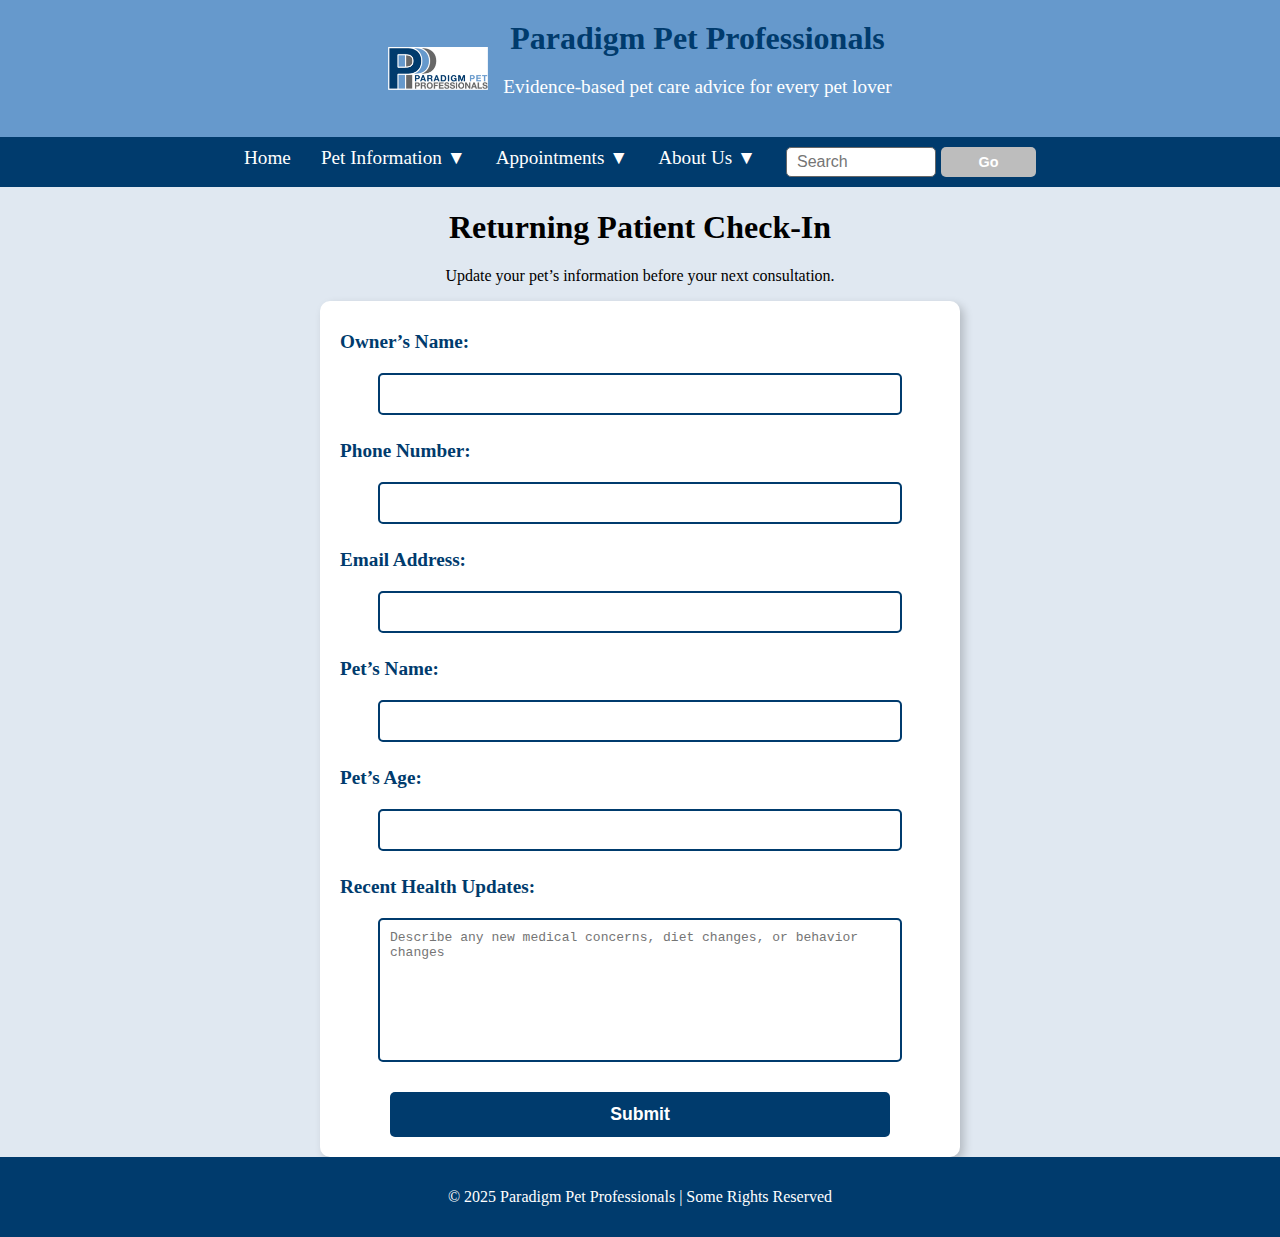
<file: returning-patient.html>
<!DOCTYPE html>
<html lang="en">
<head>
    <meta charset="UTF-8">
    <meta name="viewport" content="width=device-width, initial-scale=1.0">
    <title>Returning Patient Check-In | Paradigm Pet Professionals</title>
    <link rel="stylesheet" href="style.css">
</head>
<body>

    <header>
        <div class="header-container">
            <img src="images/logo.png" alt="Paradigm Pet Professionals Logo" class="logo">
            <div class="header-title">
                <h1>Paradigm Pet Professionals</h1>
                <p>Evidence-based pet care advice for every pet lover</p>
            </div>
        </div>
    </header>

    <nav>
        <ul>
            <li><a href="index.html">Home</a></li>
            <li class="dropdown">
                <a href="#">Pet Information ▼</a>
                <ul class="dropdown-menu">
                    <li><a href="cat.html">Cats</a></li>
                    <li><a href="dog.html">Dogs</a></li>
                    <li><a href="bird.html">Birds</a></li>
                </ul>
            </li>
            <li class="dropdown">
                <a href="#">Appointments ▼</a>
                <ul class="dropdown-menu">
                    <li><a href="new-patient.html">New Patient Forms</a></li>
                    <li><a href="returning-patient.html">Returning Patient</a></li>
                </ul>
            </li>
            <li class="dropdown">
                <a href="#">About Us ▼</a>
                <ul class="dropdown-menu">
                    <li><a href="contact.html">Contact</a></li>
                    <li><a href="faq.html">FAQ</a></li>
                    <li><a href="privacy.html">Privacy Policy</a></li>
                </ul>
            </li>
            <li class="search-bar">
                <input type="text" placeholder="Search">
                <button>Go</button>
            </li>
        </ul>
    </nav>

    <section class="form-header">
        <h1>Returning Patient Check-In</h1>
        <p>Update your pet’s information before your next consultation.</p>
    </section>

    <section class="form-container">
        <form action="#" method="POST">

            <label for="name">Owner’s Name:</label>
            <input type="text" id="name" name="name" required>

            <label for="phone">Phone Number:</label>
            <input type="tel" id="phone" name="phone" required>

            <label for="email">Email Address:</label>
            <input type="email" id="email" name="email" required>

            <label for="pet-name">Pet’s Name:</label>
            <input type="text" id="pet-name" name="pet-name" required>

            <label for="pet-age">Pet’s Age:</label>
            <input type="number" id="pet-age" name="pet-age" min="0" required>

            <label for="updates">Recent Health Updates:</label>
            <textarea id="updates" name="updates" rows="4" placeholder="Describe any new medical concerns, diet changes, or behavior changes"></textarea>

            <button type="submit">Submit</button>
        </form>
    </section>

    <footer>
        <p>© 2025 Paradigm Pet Professionals | Some Rights Reserved</p>
    </footer>
    <script src="script.js"></script>
</body>
</html>
</file>
<file: style.css>
/* GENERAL STYLING */
body {
  font-family: 'Georgia', serif;
  margin: 0;
  padding: 0;
  background-color: #E0E8F1; 
  color: black;
  text-align: center;
}

/* HEADER */
header {
  background-color: #6699CC; 
  padding: 20px;
  text-align: center;
}
.header-container {
  display: flex;
  align-items: center;
  justify-content: center;
}
.logo {
  max-width: 100px;
  margin-right: 15px;
}
.header-title h1 {
  font-size: 2em;
  margin: 0;
  color: #003B6D; 
}
.header-title p {
  font-size: 1.2em;
  color: white;
}

/* NAVIGATION */
nav {
  background-color: #003B6D; 
  padding: 10px;
  position: sticky;
    top: 0;
    z-index: 1000
}
nav ul {
  list-style: none;
  padding: 0;
  margin: 0;
  display: flex;
  justify-content: center;
}
nav ul li {
  position: relative;
  margin: 0 15px;
}
nav ul li a {
  text-decoration: none;
  font-size: 1.2em;
  color: white;
}
nav ul li a:hover {
  color: #BDBDBD; 
}

/* DROPDOWN MENU */
.dropdown-menu {
  display: none;
  position: absolute;
  background-color: #003B6D; 
  top: 100%;
  left: 0;
  padding: 10px;
  border-radius: 5px;
  display: none;
  opacity: 0;
  transition: opacity 0.3s ease-in-out;
}
.dropdown:hover .dropdown-menu {
  display: block;
    display: block;
    opacity: 1;
}

.dropdown-menu li {
  display: block;
  text-align: left;
}
.dropdown-menu li a {
  color: white;
  text-decoration: none;
  display: block;
  padding: 5px 10px;
}
.dropdown-menu li a:hover {
  background-color: #6699CC; 
}


/* SEARCH BAR */
.search-bar {
  display: flex;
  align-items: center;
  gap: 5px; 
}

/* Search Input */
.search-bar input {
  border-radius: 5px;
  font-size: 1em;
  width: 150px; 
  height: 30px;
  padding: 5px 10px; 
  border: 1px solid #676767;
  box-sizing: border-box;
  margin: 0; 
}

/* Search Button */
.search-bar button {
  background-color: #BDBDBD;
  border: none;
  font-size: 0.9em;
  cursor: pointer;
  border-radius: 5px;
  height: 30px; 
  width: 95px; 
  display: flex;
  align-items: center;
  justify-content: center;
  box-sizing: border-box;
  margin: 0; 
  padding: 0; 
}

button:hover, a:hover {
  transform: scale(1.05);
  transition: all 0.3s ease-in-out;
}


/* Hover Effect */
.search-bar button:hover {
  background-color: #676767;
  color: white;
}



/* MAIN CONTENT LAYOUT */
.main-content {
  display: flex;
  justify-content: space-between; 
  align-items: flex-start;
  gap: 20px;
  padding: 20px;
  max-width: 1200px;
  margin: auto;
}


/* Large Intro Box  */
.intro-box {
  background-color: white;
  padding: 25px;
  border-radius: 15px;
  box-shadow: 2px 2px 10px rgba(0, 0, 0, 0.2);
  width: 65%; 
  text-align: center;
}

/* Right Column for Pet of the Week & Quick Links */
.right-column {
  display: flex;
  flex-direction: column;
  gap: 20px;
  width: 30%; 
}

/* Pet of the Week */
.pet-box {
  background-color: white;
  padding: 15px;
  border-radius: 10px;
  box-shadow: 2px 2px 10px rgba(0, 0, 0, 0.2);
  text-align: center;
}

/* Quick Links */
.quick-links-box {
  background-color: white;
  padding: 15px;
  border-radius: 10px;
  box-shadow: 2px 2px 10px rgba(0, 0, 0, 0.2);
  text-align: center;
}

/* Quick Links List */
.quick-links ul {
  list-style: none;
  padding: 0;
}

.quick-links li {
  margin: 10px 0;
}

.quick-links a {
  text-decoration: none;
  font-size: 1.1em;
  color: #003B6D;
  background-color: #6699CC;
  padding: 10px;
  display: inline-block;
  border-radius: 5px;
  transition: 0.3s;
}

.quick-links a:hover {
  background-color: #003B6D;
  color: white;
}

/* Responsive Design */
@media (max-width: 768px) {
  .main-content {
      flex-direction: column;
      align-items: center;
  }

  .intro-box,
  .right-column {
      width: 90%;
  }
}


.intro-box h1 {
  color: #003B6D; 
  font-size: 2em;
  margin-bottom: 10px;
}

.intro-box h2 {
  color: #6699CC; 
  font-size: 1.5em;
  margin-top: 20px;
}

.intro-box p {
  font-size: 1.1em;
  line-height: 1.6;
  color: #333;
}

.intro-box ul {
  text-align: left;
  list-style: none;
  padding: 0;
}

.intro-box ul li {
  font-size: 1.1em;
  padding: 5px 0;
}

.resource-links {
  text-align: center;
  padding: 0;
}

.resource-links li {
  display: inline-block;
  margin: 5px 10px;
}

.resource-links a {
  color: #003B6D;
  text-decoration: none;
  font-weight: bold;
}

.resource-links a:hover {
  text-decoration: underline;
  color: #6699CC;
}


/* MAIN CONTENT */
.main-content {
  display: flex;
  justify-content: center;
  gap: 20px;
  margin: 20px auto;
  width: 80%;
}
.right-column {
  display: flex;
  flex-direction: column;
  gap: 20px;
  width: 30%; 
}

.content-box h2 {
  font-size: 1.5em;
  color: #003B6D; 
}
.content-box img {
  max-width: 100%;
  border-radius: 5px;
}
.quick-link {
  display: block;
  background-color: #BDBDBD;
  border: none;
  padding: 10px;
  margin: 10px auto;
  cursor: pointer;
}
.quick-link:hover {
  background-color: #676767; 
  color: white;
}
/* Quick Links Section */
.quick-links-container {
  background-color: white; 
  padding: 20px;
  border-radius: 10px;
  width: 40%;
  margin: auto;
  text-align: center;
  box-shadow: 2px 2px 10px rgba(0, 0, 0, 0.2);
}

.quick-links-container h2 {
  color: #003B6D; 
  font-size: 1.5em;
  margin-bottom: 10px;
}

.quick-links {
  list-style: none;
  padding: 0;
}

.quick-links li {
  margin: 10px 0;
}

.quick-links a {
  text-decoration: none;
  font-size: 1.2em;
  color: #003B6D; 
  background-color: #6699CC; 
  padding: 10px 15px;
  display: inline-block;
  border-radius: 5px;
  transition: 0.3s;
}

.quick-links a:hover {
  background-color: #003B6D; 
  color: white;
}

/* CONSULTATION SECTION */
.consultation {
  background-color: #BDBDBD; 
  padding: 40px;
  margin: 20px auto;
}
.consultation h2 {
  color: black;
}
.book-now {
  background-color: #003B6D; 
  color: white;
  border: none;
  padding: 15px 30px;
  font-size: 1.2em;
  cursor: pointer;
  border-radius: 5px;
}
.book-now:hover {
  background-color: #6699CC; 
}


/* PET CARE PAGE LAYOUT */
.contact-container {
  width: 80%;
  max-width: 900px;
  margin: 30px auto;
  padding: 30px;
  background-color: white;
  border-radius: 15px;
  box-shadow: 5px 5px 15px rgba(0, 0, 0, 0.2);
  text-align: left;
}

/* Ensure Nested Contact Containers Don't Have Extra Padding */
.contact-container .contact-container {
  display: block;

  padding: 20px;
  background-color: #F8F9FA;
  border-radius: 10px;
}

/* Headings Inside Contact Boxes */
.contact-container h2, .contact-container h4 {
  color: #003B6D;
  font-size: 1.5em;
  margin-bottom: 15px;
}

/* List Items */
.contact-container ul {
  padding-left: 20px;
  text-align: left;
}

/* Paragraph Styling */
.contact-container p {
  font-size: 1.1em;
  line-height: 1.6;
  color: #333;
}

/* CAT, DOG, & BIRD PAGE CARE BOXES */
.care-box {
  display: flex;
  flex-direction: column;
  justify-content: flex-start;
  align-items: center;
  width: 100%;
  max-width: 800px;
  padding: 20px;
  border-radius: 20px;
  border: 2px solid #003B6D;
  box-shadow: 3px 3px 10px rgba(0, 0, 0, 0.2);
  text-align: left;
  font-size: 1.1em;
  background-color: white;
  overflow: visible;
}

/* Ensure List Items Display Correctly */
.care-box ul {
  padding-left: 20px;
  text-align: left;
}

/* Responsive Fix */
@media (max-width: 768px) {
  .contact-container {
      width: 90%;
      padding: 20px;
  }

  .care-box {
      max-width: 100%;
  }
}






/* Contact Form Styling */
.contact-container {
  width: 60%;
  margin: 30px auto;
  padding: 30px;
  background-color: white;
  border-radius: 15px;
  box-shadow: 5px 5px 15px rgba(0, 0, 0, 0.2);
  text-align: center;
}


/* Form Layout */
form {
  display: flex;
  flex-direction: column;
  gap: 15px;
  align-items: center;
}

/* Labels */
label {
  font-size: 1.2em;
  font-weight: bold;
  color: #003B6D;
  text-align: left;
  width: 100%;
}

/* Make all input fields, dropdowns, and text areas the same width */
input, select, textarea {
  width: 90%; 
  max-width: 500px; 
  padding: 12px;
  font-size: 1em;
  border: 2px solid #003B6D;
  border-radius: 8px;
  outline: none;
  transition: border 0.3s ease-in-out;
}

/* Highlight input field when focused */
input:focus, select:focus, textarea:focus {
  border-color: #6699CC;
  box-shadow: 0 0 8px rgba(102, 153, 204, 0.5);
}

/* Textarea Styling */
textarea {
  resize: none;
  height: 120px;
}

/* Submit Button */
button {
  background: #003B6D;
  color: white;
  font-size: 1.2em;
  font-weight: bold;
  padding: 12px;
  border: none;
  border-radius: 8px;
  cursor: pointer;
  transition: background 0.3s ease-in-out;
  width: 90%; 
  max-width: 500px;
}

button:hover {
  background: #6699CC;
}

/* Responsive Design */
@media (max-width: 768px) {
  .contact-container {
      width: 90%;
  }

  input, select, textarea, button {
      width: 100%; 
  }
}


/* FAQ Page Styling */
.faq-container {
  display: flex;
  flex-direction: column;
  align-items: center;
  gap: 20px;
  padding: 20px;
}

/* Individual FAQ Box */
.faq-box {
  width: 80%;
  max-width: 800px;
  background: white;
  border: 2px solid #003B6D;
  border-radius: 15px;
  box-shadow: 4px 4px 10px rgba(0, 0, 0, 0.2);
  text-align: center;
  padding: 15px;
  font-size: 1.2em;
  font-weight: bold;
  position: relative;
  overflow: hidden;
  transition: background 0.3s ease-in-out;
}

/* Default Question Styling */
.faq-box h2 {
  cursor: pointer;
  padding: 10px;
  background: #6699CC;
  color: white;
  border-radius: 10px;
  margin: 0;
  transition: background 0.3s ease-in-out;
}

/* Hidden Answer (Default State) */
.faq-answer {
  opacity: 0;
  max-height: 0;
  overflow: hidden;
  transition: opacity 0.3s ease-in-out, max-height 0.3s ease-in-out;
  padding: 0 15px;
}

/* Reveal Answer on Hover */
.faq-box:hover .faq-answer {
  opacity: 1;
  max-height: 500px;
  padding-top: 10px;
}

/* Responsive Design */
@media (max-width: 768px) {
  .faq-box {
      width: 95%;
  }
}

/* Privacy Policy Styling */
.privacy-container {
  width: 80%;
  max-width: 900px;
  margin: auto;
  padding: 20px;
}

.privacy-box {
  background: #F8F9FA;
  border: 2px solid #003B6D;
  border-radius: 10px;
  box-shadow: 4px 4px 10px rgba(0, 0, 0, 0.2);
  padding: 20px;
  margin-bottom: 20px;
}

.privacy-box h3 {
  color: #003B6D;
  border-bottom: 2px solid #003B6D;
  padding-bottom: 5px;
}

.privacy-box p, .privacy-box ul {
  font-size: 1.1em;
  color: #333;
}

.privacy-box ul {
  padding-left: 20px;
}

.privacy-box a {
  color: #003B6D;
  text-decoration: none;
  font-weight: bold;
}

.privacy-box a:hover {
  text-decoration: underline;
}

/* Responsive Design */
@media (max-width: 768px) {
  .privacy-container {
      width: 95%;
  }
}

/* Form Styling */
.form-container {
  width: 80%;
  max-width: 600px;
  margin: auto;
  padding: 20px;
  background: white;
  border-radius: 10px;
  box-shadow: 4px 4px 10px rgba(0, 0, 0, 0.2);
}

form {
  display: flex;
  flex-direction: column;
}

label {
  font-weight: bold;
  margin-top: 10px;
}

input, select, textarea {
  width: 100%;
  padding: 10px;
  margin-top: 5px;
  border: 2px solid #003B6D;
  border-radius: 5px;
  font-size: 1em;
}

textarea {
  resize: none;
}

button {
  background: #003B6D;
  color: white;
  padding: 12px;
  border: none;
  font-size: 1.1em;
  font-weight: bold;
  cursor: pointer;
  margin-top: 15px;
  border-radius: 5px;
}

button:hover {
  background: #6699CC;
}

/* Responsive */
@media (max-width: 768px) {
  .form-container {
      width: 95%;
  }
}

#backToTop {
  position: fixed;
  bottom: 15px;
  right: 15px;
  padding: 5px 10px; 
  background-color: #003B6D;
  color: white;
  border: none;
  cursor: pointer;
  display: none;
  font-size: 1em; /* Smaller font size */
  border-radius: 5px;
  width: 100px;  
  height: 40px; 
  text-align: center;
}

#backToTop:hover {
  background-color: #6699CC;
}




/* FOOTER */
footer {
  background-color: #003B6D; 
  color: white;
  padding: 15px;
}
/* PET OF THE WEEK */
.pet-box {
  overflow: hidden; 
  text-align: center; 
  padding: 15px;
  border-radius: 10px;
  background: white;
  box-shadow: 2px 2px 10px rgba(0, 0, 0, 0.2);
}

.pet-box img {
  max-width: 100%; 
  height: auto; 
  border-radius: 10px; 
}

/* QUICK LINKS */
.quick-links-box {
  background-color: white;
  padding: 15px;
  border-radius: 10px;
  box-shadow: 2px 2px 10px rgba(0, 0, 0, 0.2);
  text-align: center;
}

/* RESPONSIVE DESIGN (For Mobile View) */
@media (max-width: 768px) {
  .main-content {
      flex-direction: column;
      align-items: center;
  }

  .intro-box,
  .right-column {
      width: 90%;
  }
}
</file>
